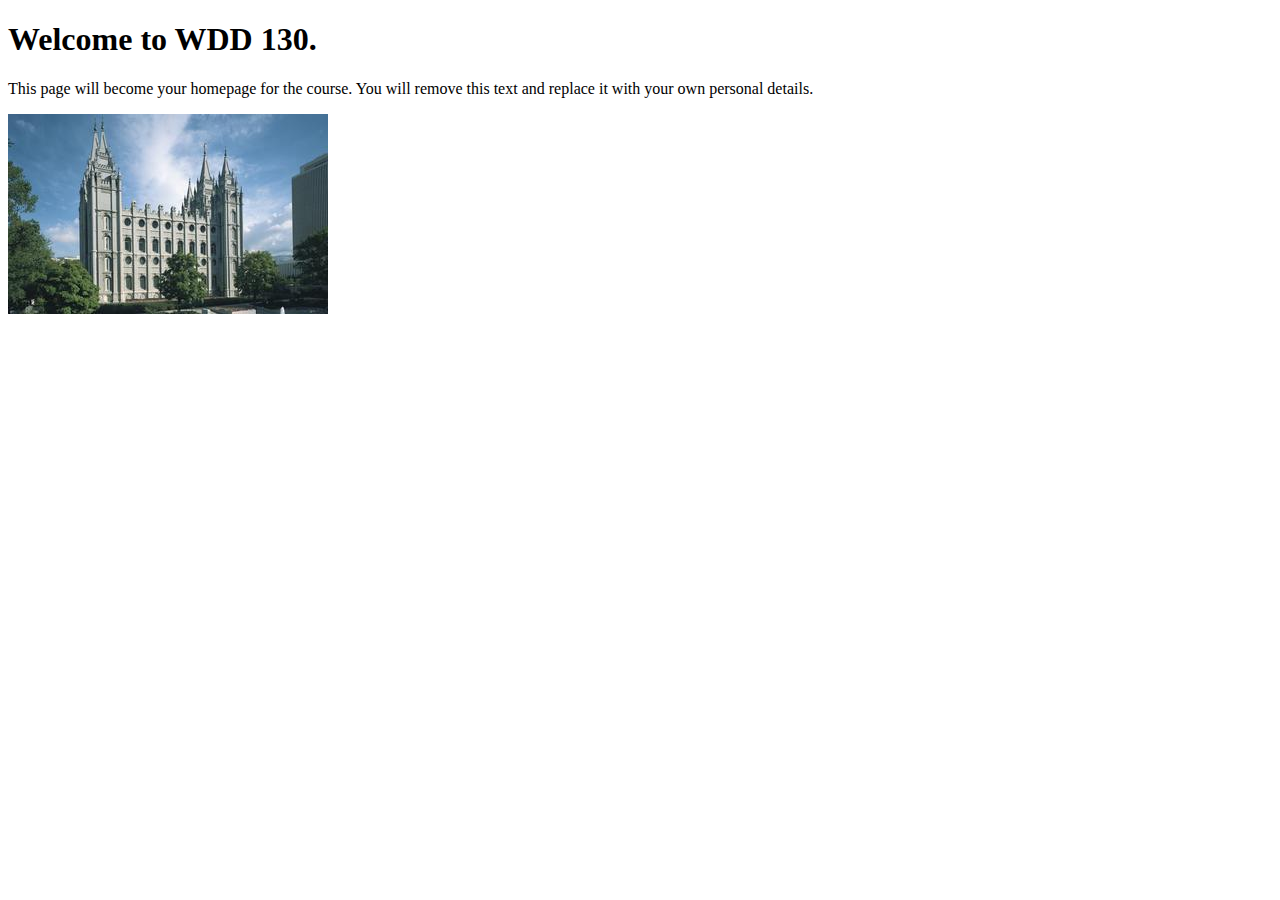
<file: index.html>
<!DOCTYPE html>
<html lang="en">
<head>
    <meta charset="UTF-8">
    <meta name="viewport" content="width=device-width, initial-scale=1.0">
    <title>WDD 130 | Personal Homepage</title>
</head>
<body>
    <h1>Welcome to WDD 130.</h1>
    <p>This page will become your homepage for the course. You will remove this text and replace it with your own personal details.</p>

    <img src="images/salt-lake-temple.jpg" alt="The Salt Lake Temple.">
</body>
</html>
</file>
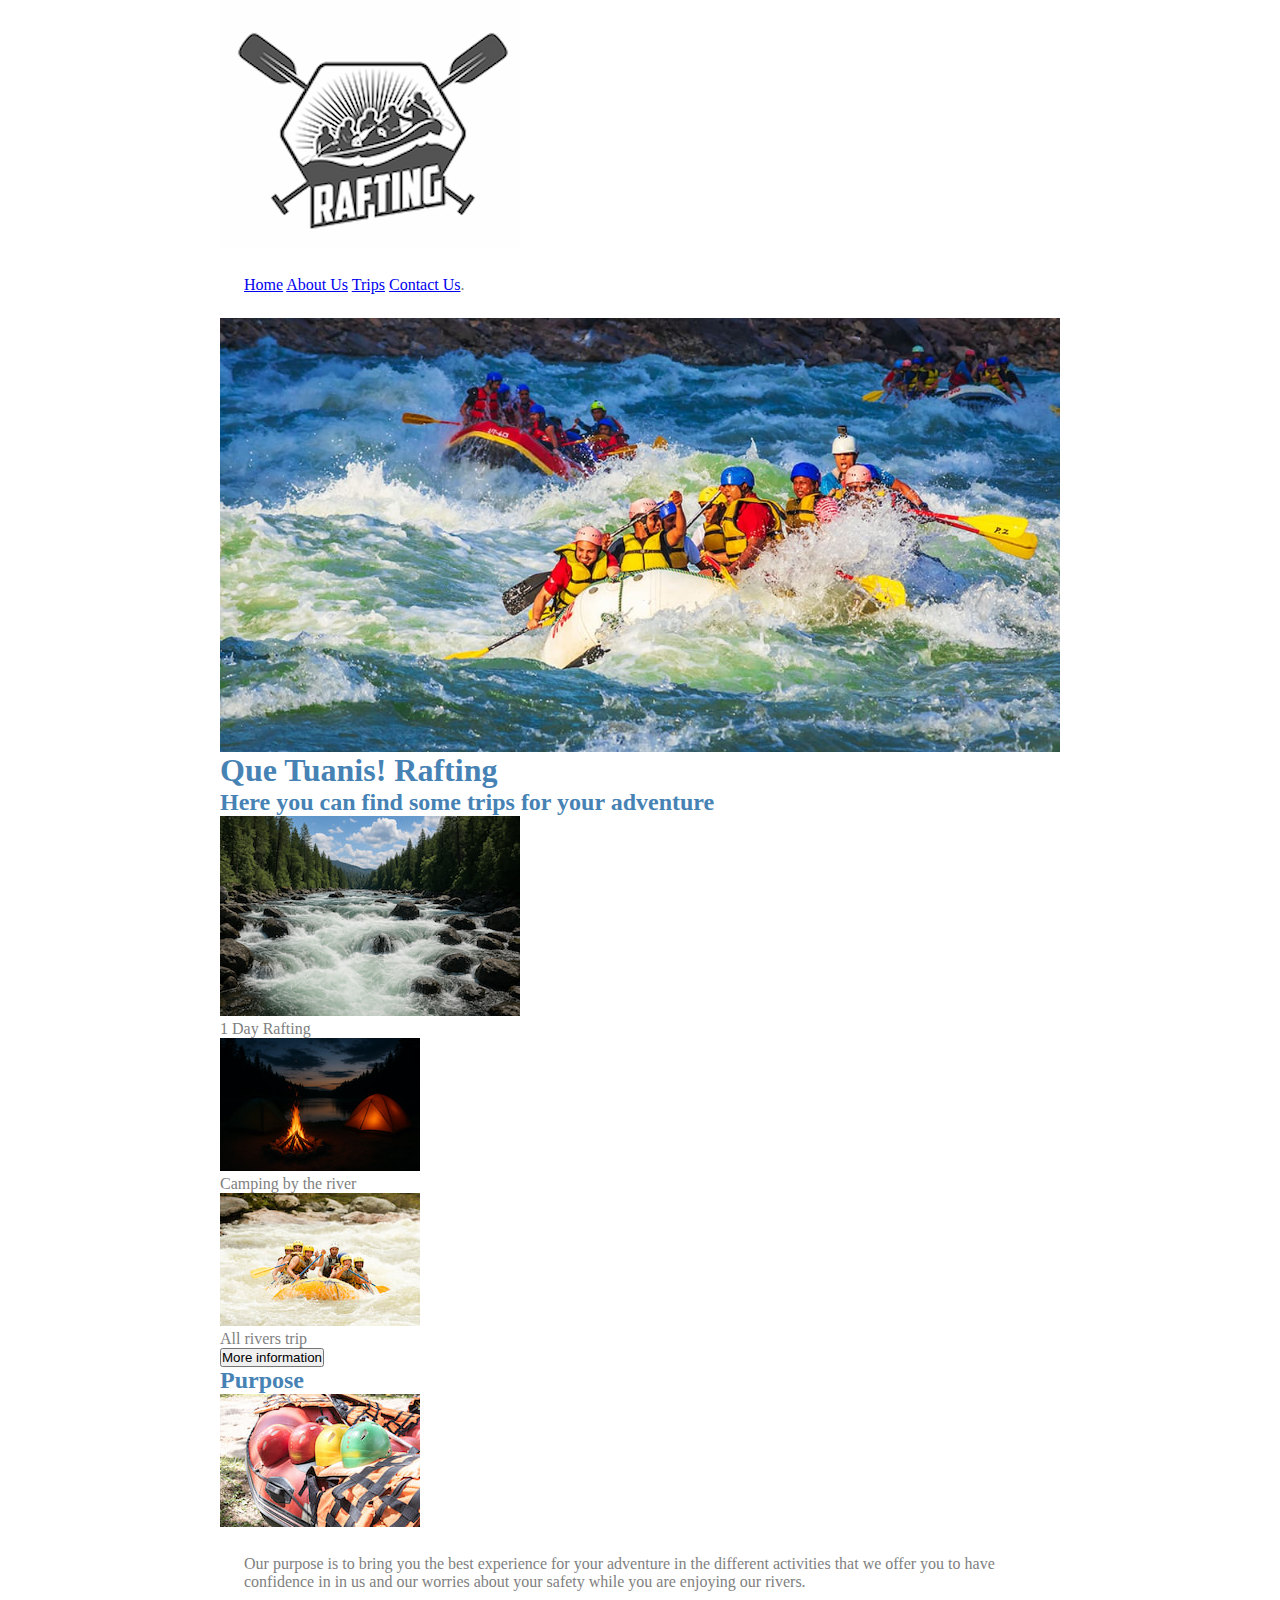
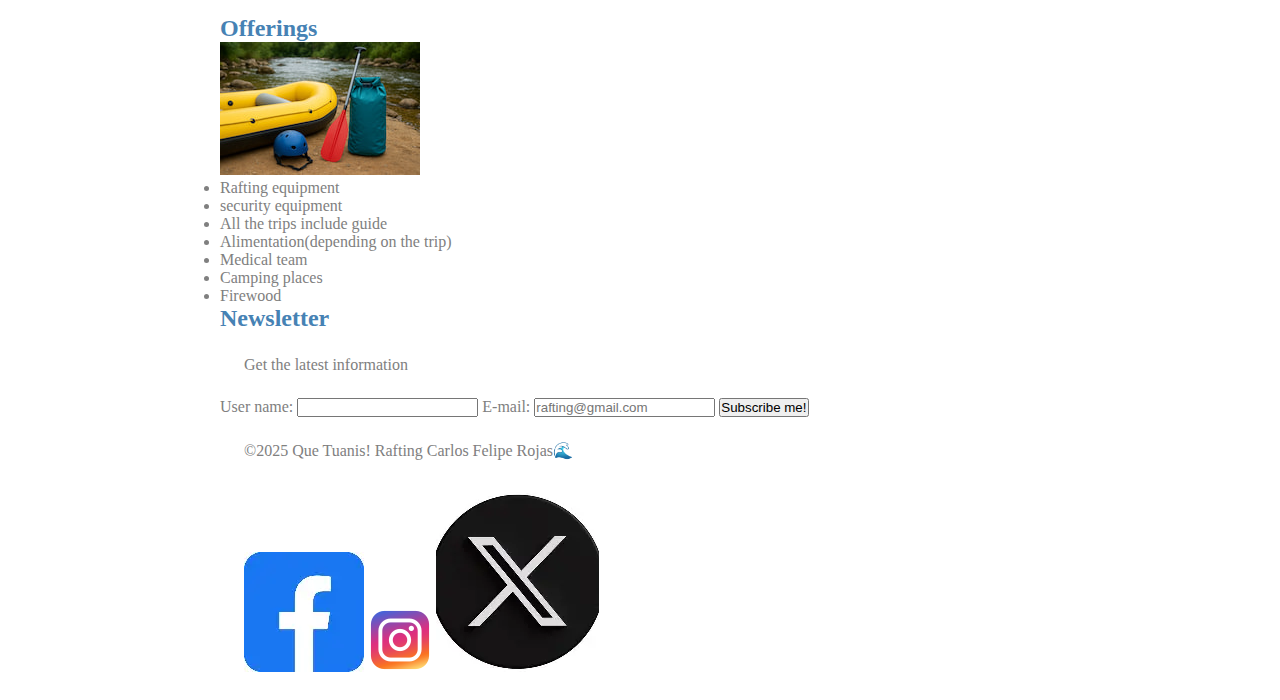
<file: wwr/index.html>
<!DOCTYPE html>
<html lang="en">

<head>
    <meta charset="UTF-8">
    <meta name="viewport" content="width=device-width, initial-scale=1.0">
    <meta name="description" content="Welcome here you can begin to explore our website">
    <meta name="author" content="Carlos Felipe Rojas">
    <title>Home page Que Tuanis! Rafting</title>
    <link rel="stylesheet" href="styles/rafting.css">
</head>

<body>
    <header>
        <img src="images/rafting_logo.jpg" alt="Rafting logo">
        <nav>
            <a href="index.html">Home</a>
            <a href="about.html">About Us</a>
            <a href="trips.html">Trips</a>
            <a href="contact.html">Contact Us</a>.
        </nav>
    </header>
    <main>
        <div class="hero">
            <img src="images/home_hero.jpg" alt="group of rafting">
            <h1>Que Tuanis! Rafting</h1>
        </div>
        <h2>Here you can find some trips for your adventure</h2>
        <div class="trip">
            <figure>
                <img src="images/history_image.jpg" alt="Rafting River">
                <figcaption>1 Day Rafting</figcaption>
            </figure>
            <figure>
                <img src="images/campfire_trip.jpg " alt="Fire by the river">
                <figcaption>Camping by the river</figcaption>
            </figure>
            <figure>
                <img src="images/river_rafting.jpg" alt="white water rafting">
                <figcaption>All rivers trip</figcaption>
            </figure>
        </div>
        <div class="button">
            <a href="trips.html"><button>More information</button></a>
        </div>
        <div class="index">
            <div class="purpose">
                <h2>Purpose</h2>
                <img src="images/safety_rafting.jpg" alt="security equipment">
                <p>Our purpose is to bring you the best experience for your adventure in the different activities that
                    we offer you to have confidence in in us and our worries about your safety while you are enjoying
                    our rivers.</p>
            </div>
            <div class="offer">
                <h2>Offerings</h2>
                <img src="images/equipment.jpg" alt="rafting equipment">
                <ul>
                    <li>Rafting equipment</li>
                    <li>security equipment</li>
                    <li>All the trips include guide</li>
                    <li>Alimentation(depending on the trip)</li>
                    <li>Medical team</li>
                    <li>Camping places</li>
                    <li>Firewood</li>
                </ul>
            </div>
            <div class="letter">
                <form>
                    <h2>Newsletter</h2>
                    <p>Get the latest information</p>
                    <label for="user">User name:</label>
                    <input type="text" id="user" name="user" required>
                    <label for="email">E-mail:</label>
                    <input type="email" id="email" name="email" placeholder="rafting@gmail.com" required>
                    <button type="submit">Subscribe me!</button>
                </form>
            </div>
        </div>
    </main>
    <footer>
        <p>©2025 Que Tuanis! Rafting Carlos Felipe Rojas🌊</p>
        <nav class="socialmedia">
            <a href="https://facebook.com"><img src="images/facebook_logo.jpg" alt="facebook logo"></a>
            <a href="https://instagram.com"><img src="images/instagram_logo.jpg" alt="instagram logo"></a>
            <a href="https://x.com"><img src="images/x_logo.jpg" alt="x website"></a>
        </nav>
    </footer>
</body>

</html>
</file>
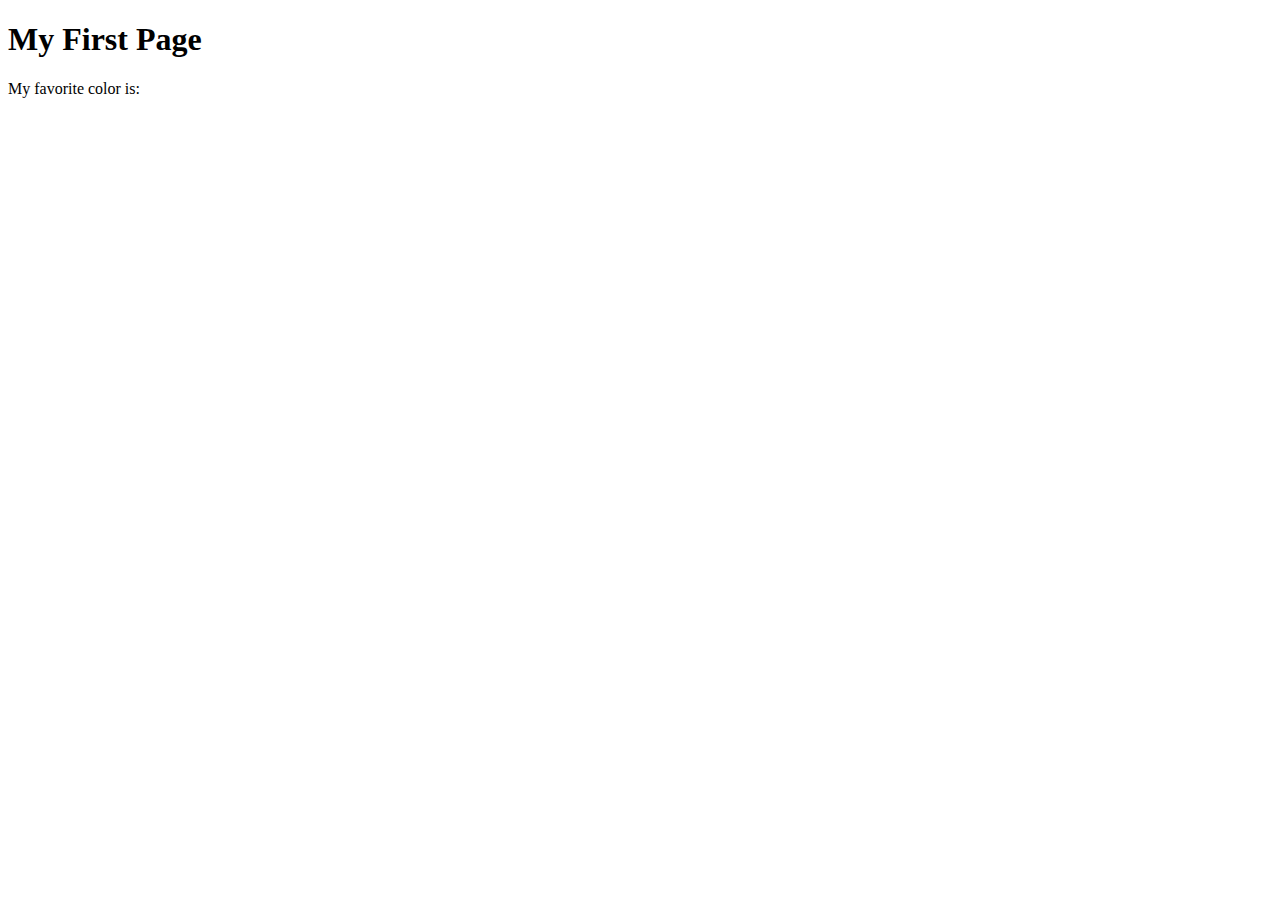
<file: week01/first-page.html>
<!DOCTYPE html>
<html lang="en">
<head>
    <meta charset="UTF-8">
    <meta name="viewport" content="width=device-width, initial-scale=1.0">
    <title>My First Page</title>
</head>
<body>
    <h1>My First Page</h1>
    <p>My favorite color is: </p>
</body>
</html>
</file>
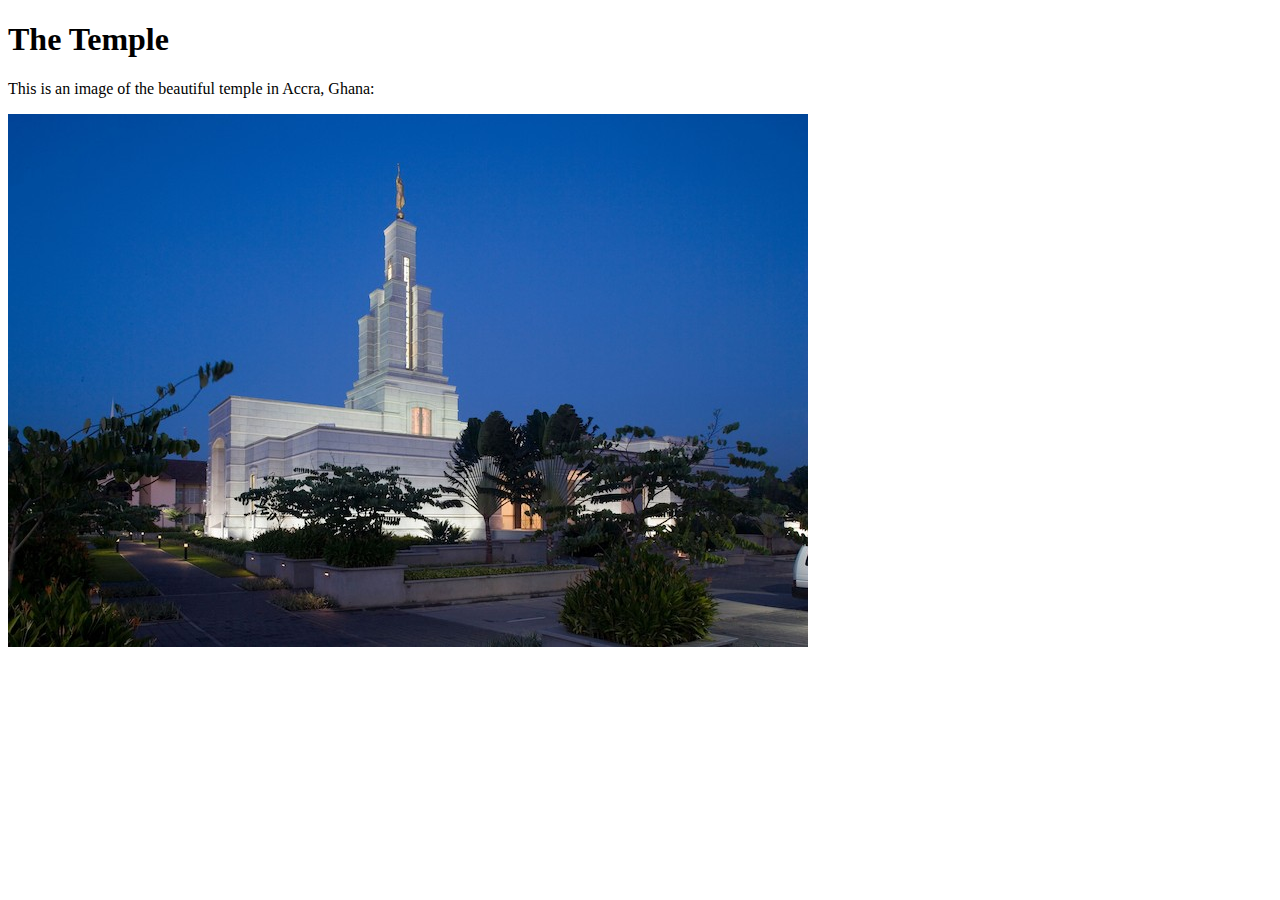
<file: week01/images-solution.html>
<!DOCTYPE html>
<html lang="en">
<head>
    <meta charset="UTF-8">
    <meta name="viewport" content="width=device-width, initial-scale=1.0">
    <title>Temple Image</title>
</head>
<body>
    <h1>The Temple</h1>
    <p>This is an image of the beautiful temple in Accra, Ghana:</p>
    <img src="images/temple-small.jpg" alt="The Accra Ghana Temple">
    
</body>
</html>
</file>
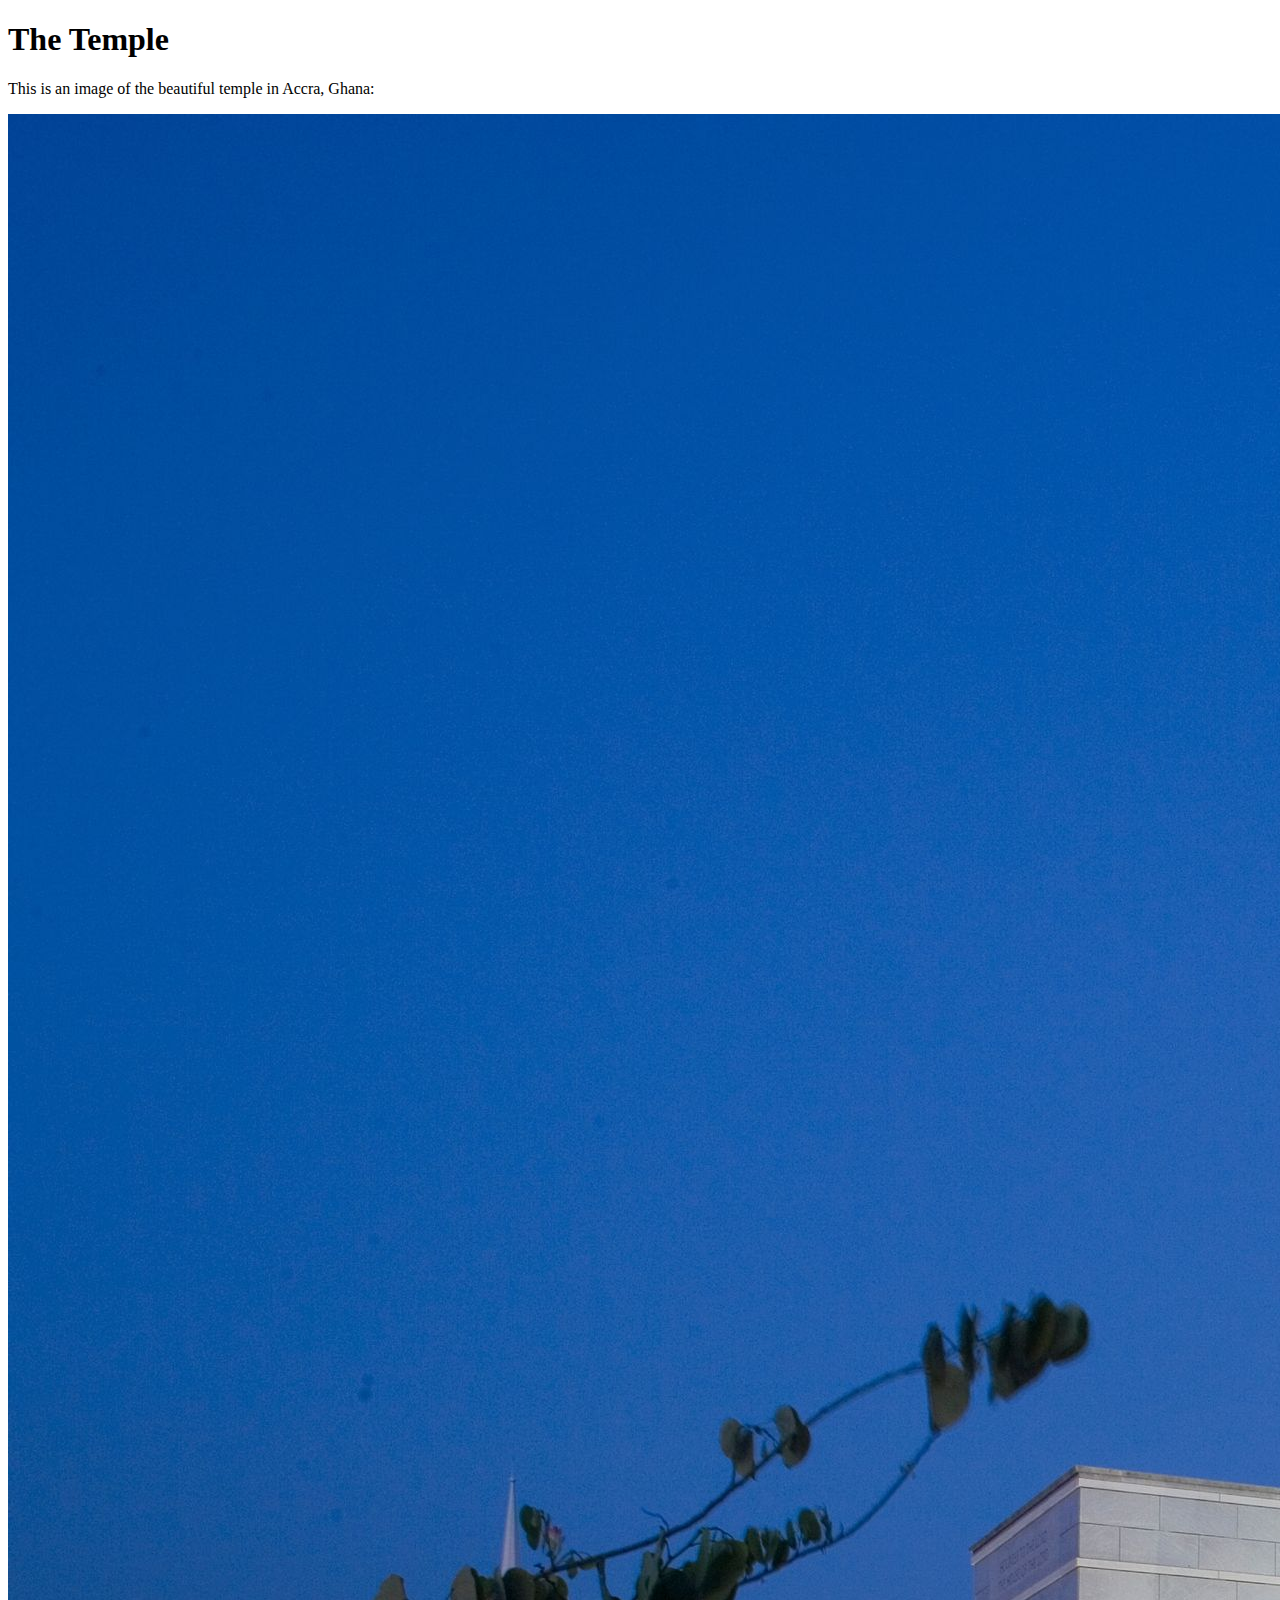
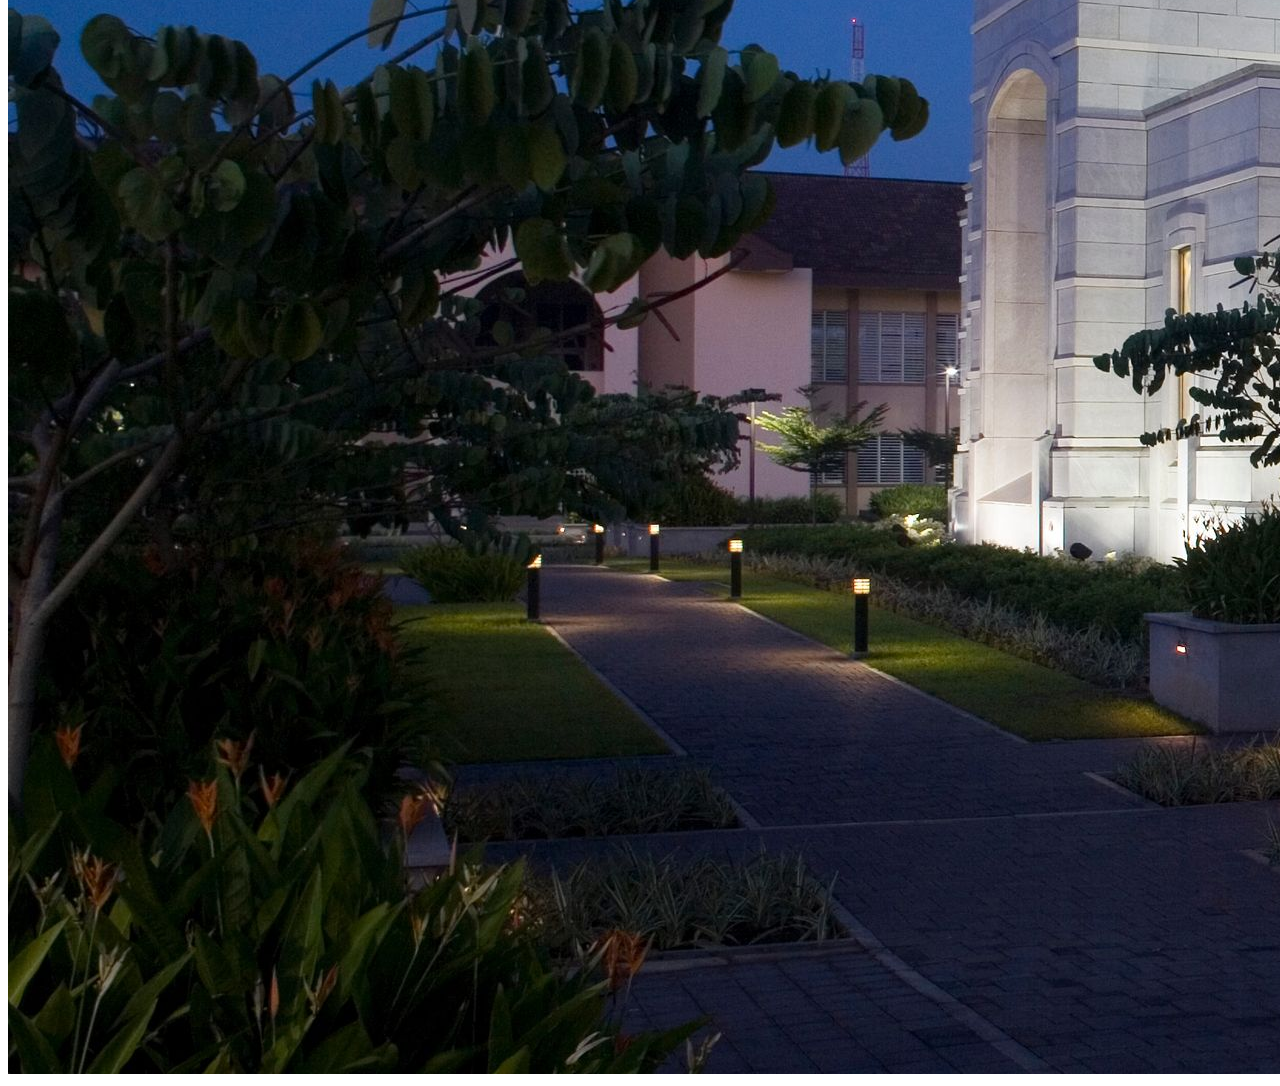
<file: week01/images.html>
<!DOCTYPE html>
<html lang="en">
<head>
    <meta charset="UTF-8">
    <meta name="viewport" content="width=device-width, initial-scale=1.0">
    <title>Temple Image</title>
</head>
<body>
    <h1>The Temple</h1>
    <p>This is an image of the beautiful temple in Accra, Ghana:</p>
    <img src="images/temple-large.jpeg" alt="The Accra Ghana Temple">
    
</body>
</html>
</file>
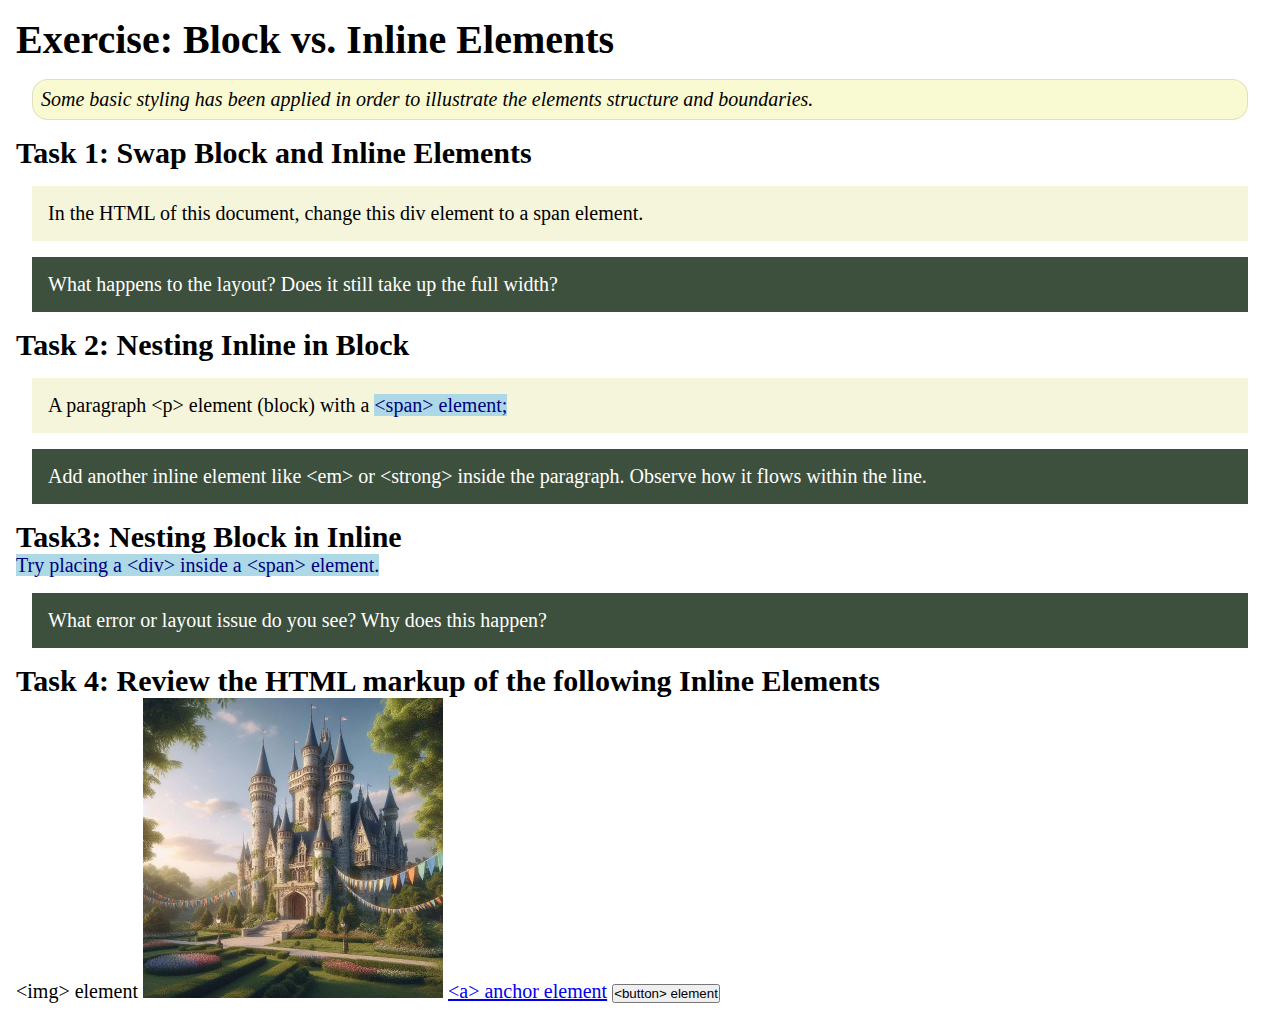
<file: week02/block-vs-inline.html>
<!DOCTYPE html>
<html lang="en">

<head>
    <meta charset="UTF-8">
    <meta name="viewport" content="width=device-width, initial-scale=1.0">
    <title>Exercise: Block vs. Inline Elements</title>
    <link rel="stylesheet" href="styles/block-vs-inline.css">
</head>

<body>
    <main>
        <h1>Exercise: Block vs. Inline Elements</h1>
        <p class="note">Some basic styling has been applied in order to illustrate the elements structure and
            boundaries.</p>

        <h2>Task 1: Swap Block and Inline Elements</h2>
        <div>In the HTML of this document, change this div element to a span element.</div>

        <p class="question">What happens to the layout? Does it still take up the full width?</p>

        <h2>Task 2: Nesting Inline in Block</h2>
        <p>A paragraph &lt;p&gt; element (block) with a <span>&lt;span&gt; element;</span></p>
        <p class="question">Add another inline element like &lt;em&gt; or &lt;strong&gt; inside the paragraph. Observe
            how it flows within the line.</p>

        <h2>Task3: Nesting Block in Inline</h2>
        <span>Try placing a &lt;div&gt; inside a &lt;span&gt; element.</span>
            <p class="question">What error or layout issue do you see? Why does this happen?</p>


            <h2>Task 4: Review the HTML markup of the following Inline Elements</h2>
        &lt;img&gt; element
        <img src="images/castle.webp" alt="placeholder image (images are inline)" width="300" height="300">
        <a href="https://churchofjesuschrist.org">&lt;a&gt; anchor element</a>
        <button type="button">&lt;button&gt; element</button>
    </main>
</body>

</html>
</file>
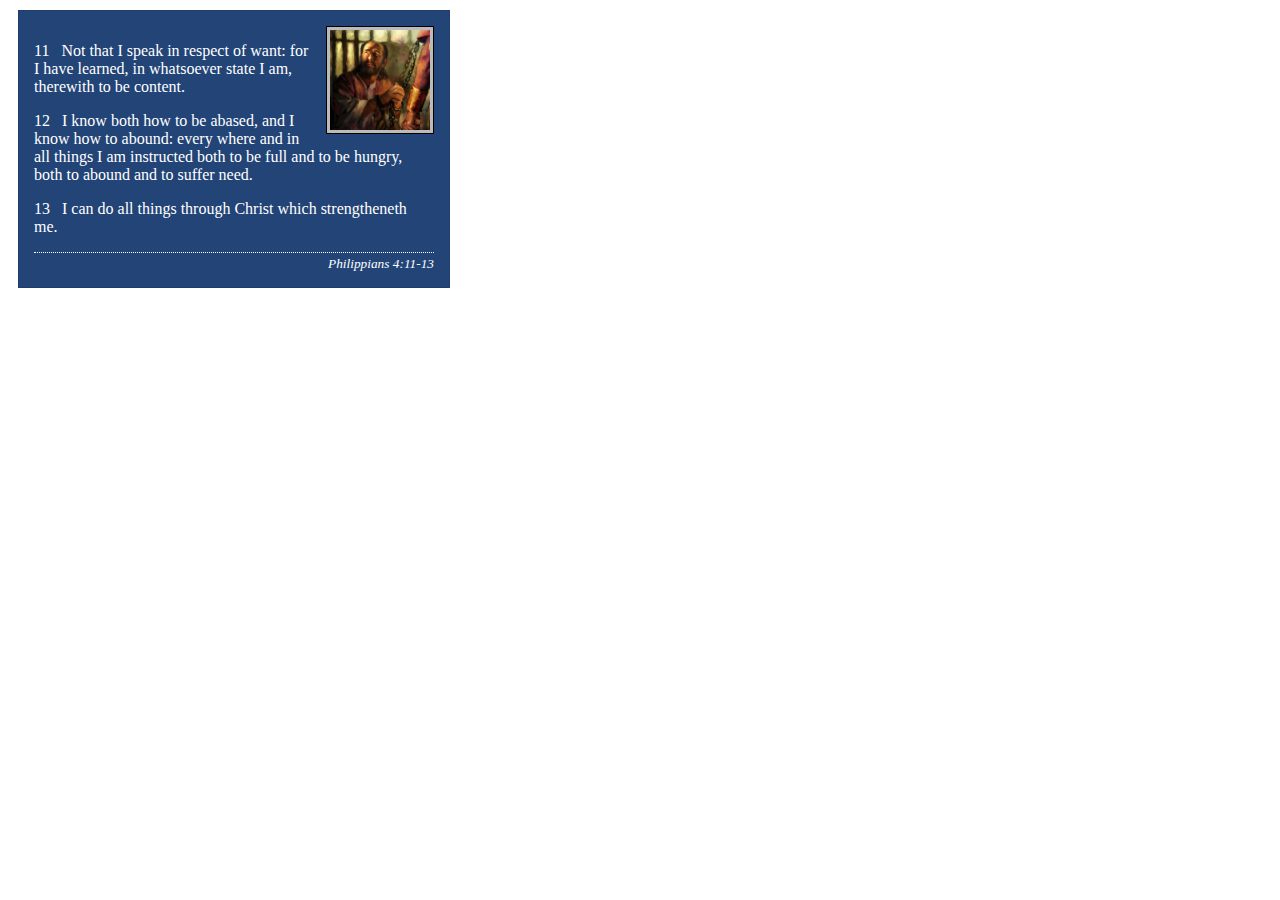
<file: week02/box-model-solution.html>
<!DOCTYPE html>
<html lang="en">
<head>
    <meta charset="UTF-8">
    <meta name="viewport" content="width=device-width, initial-scale=1.0">
    <title>Box Model Activity</title>
    <link rel="stylesheet" href="styles/box-model-solution.css">
</head>
<body>
    <main>
        <div class="callout">
            <img src="images/apostle-paul-imprisoned.webp" alt="Paul the Apostle - Imprisoned in Rome" width="200" height="200">
            <blockquote>
                <p>11 &nbsp; Not that I speak in respect of want: for I have learned, in whatsoever state I am, therewith to be content.</p>
                <p>12 &nbsp; I know both how to be abased, and I know how to abound: every where and in all things I am instructed both to be full and to be hungry, both to abound and to suffer need.</p>
                <p>13 &nbsp; I can do all things through Christ which strengtheneth me.</p>
            </blockquote>
            <cite>Philippians 4:11-13</cite>
        </div>
    </main>
</body>
</html>
</file>
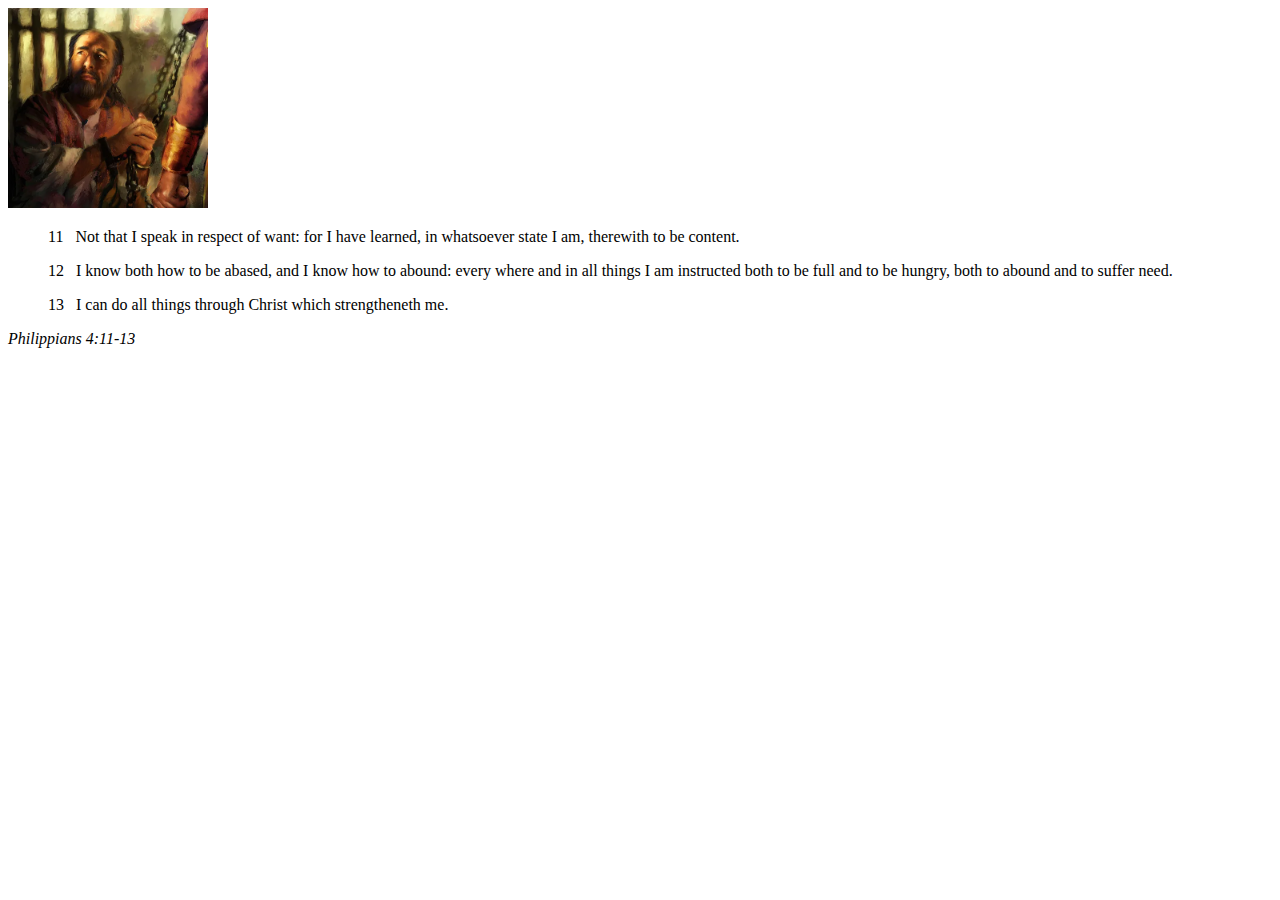
<file: week02/box-model.html>
<!DOCTYPE html>
<html lang="en">
<head>
    <meta charset="UTF-8">
    <meta name="viewport" content="width=device-width, initial-scale=1.0">
    <title>Box Model Activity</title>
</head>
<body>
    <main>
        <div class="callout">
            <img src="images/apostle-paul-imprisoned.webp" alt="Paul the Apostle - Imprisoned in Rome" width="200" height="200">
            <blockquote>
                <p>11 &nbsp; Not that I speak in respect of want: for I have learned, in whatsoever state I am, therewith to be content.</p>
                <p>12 &nbsp; I know both how to be abased, and I know how to abound: every where and in all things I am instructed both to be full and to be hungry, both to abound and to suffer need.</p>
                <p>13 &nbsp; I can do all things through Christ which strengtheneth me.</p>
            </blockquote>
            <cite>Philippians 4:11-13</cite>
        </div>
    </main>
</body>
</html>
</file>
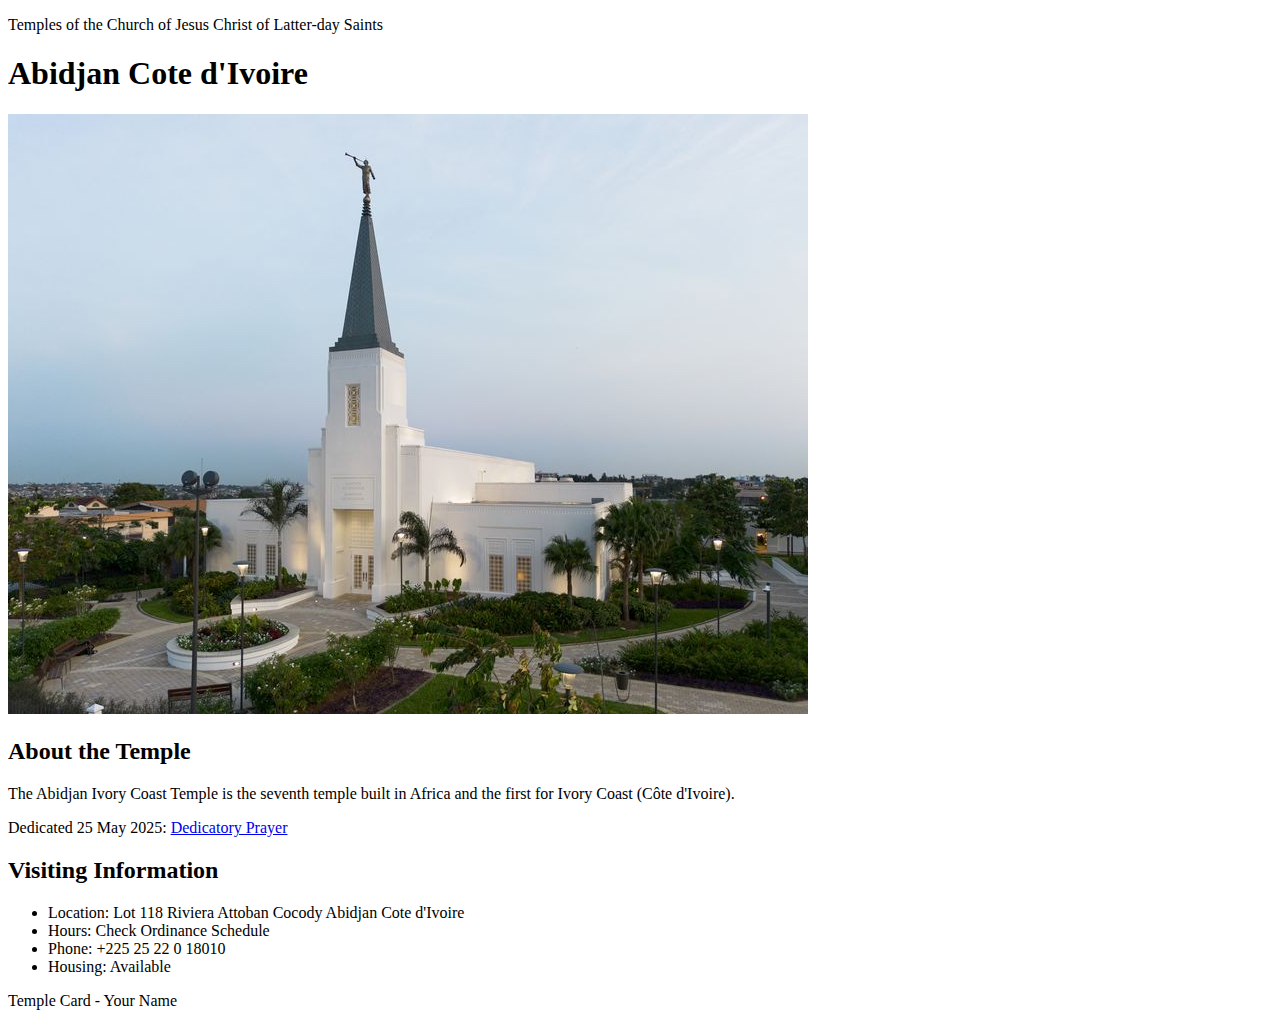
<file: week02/temple.html>
<!DOCTYPE html>
<html lang="en">

<head>
    <meta charset="UTF-8">
    <meta name="viewport" content="width=device-width, initial-scale=1.0">
    <title>Temple Card - Abidjan Cote d'Ivoire</title>
</head>

<body>
    <header>
        <p>Temples of the Church of Jesus Christ of Latter-day Saints</p>
    </header>
    <main>
        <h1>Abidjan Cote d'Ivoire</h1>
        <picture>
            <img src="images/abidjan-ivory-coast.jpeg" alt="Abidjan Cote d'Ivoire Temple">
        </picture>
        <section>
            <h2>About the Temple</h2>
            <p>The Abidjan Ivory Coast Temple is the seventh temple built in Africa and the first for Ivory Coast (Côte
                d'Ivoire).</p>
            <p>Dedicated 25 May 2025: <a
                    href="https://www.churchofjesuschrist.org/temples/dedicatory-prayer/abidjan-ivory-coast-temple/2025-05-25?lang=eng"
                    target="_blank" rel="noopener noreferrer">Dedicatory Prayer</a></p>
        </section>
        <section>
            <h2>Visiting Information</h2>
            <ul>
                <li>Location: Lot 118 Riviera Attoban Cocody Abidjan Cote d'Ivoire</li>
                <li>Hours: Check Ordinance Schedule</li>
                <li>Phone: +225 25 22 0 18010</li>
                <li>Housing: Available</li>
            </ul>
        </section>
    </main>
    <footer>
        <p>Temple Card - Your Name</p>
    </footer>
</body>

</html>
</file>
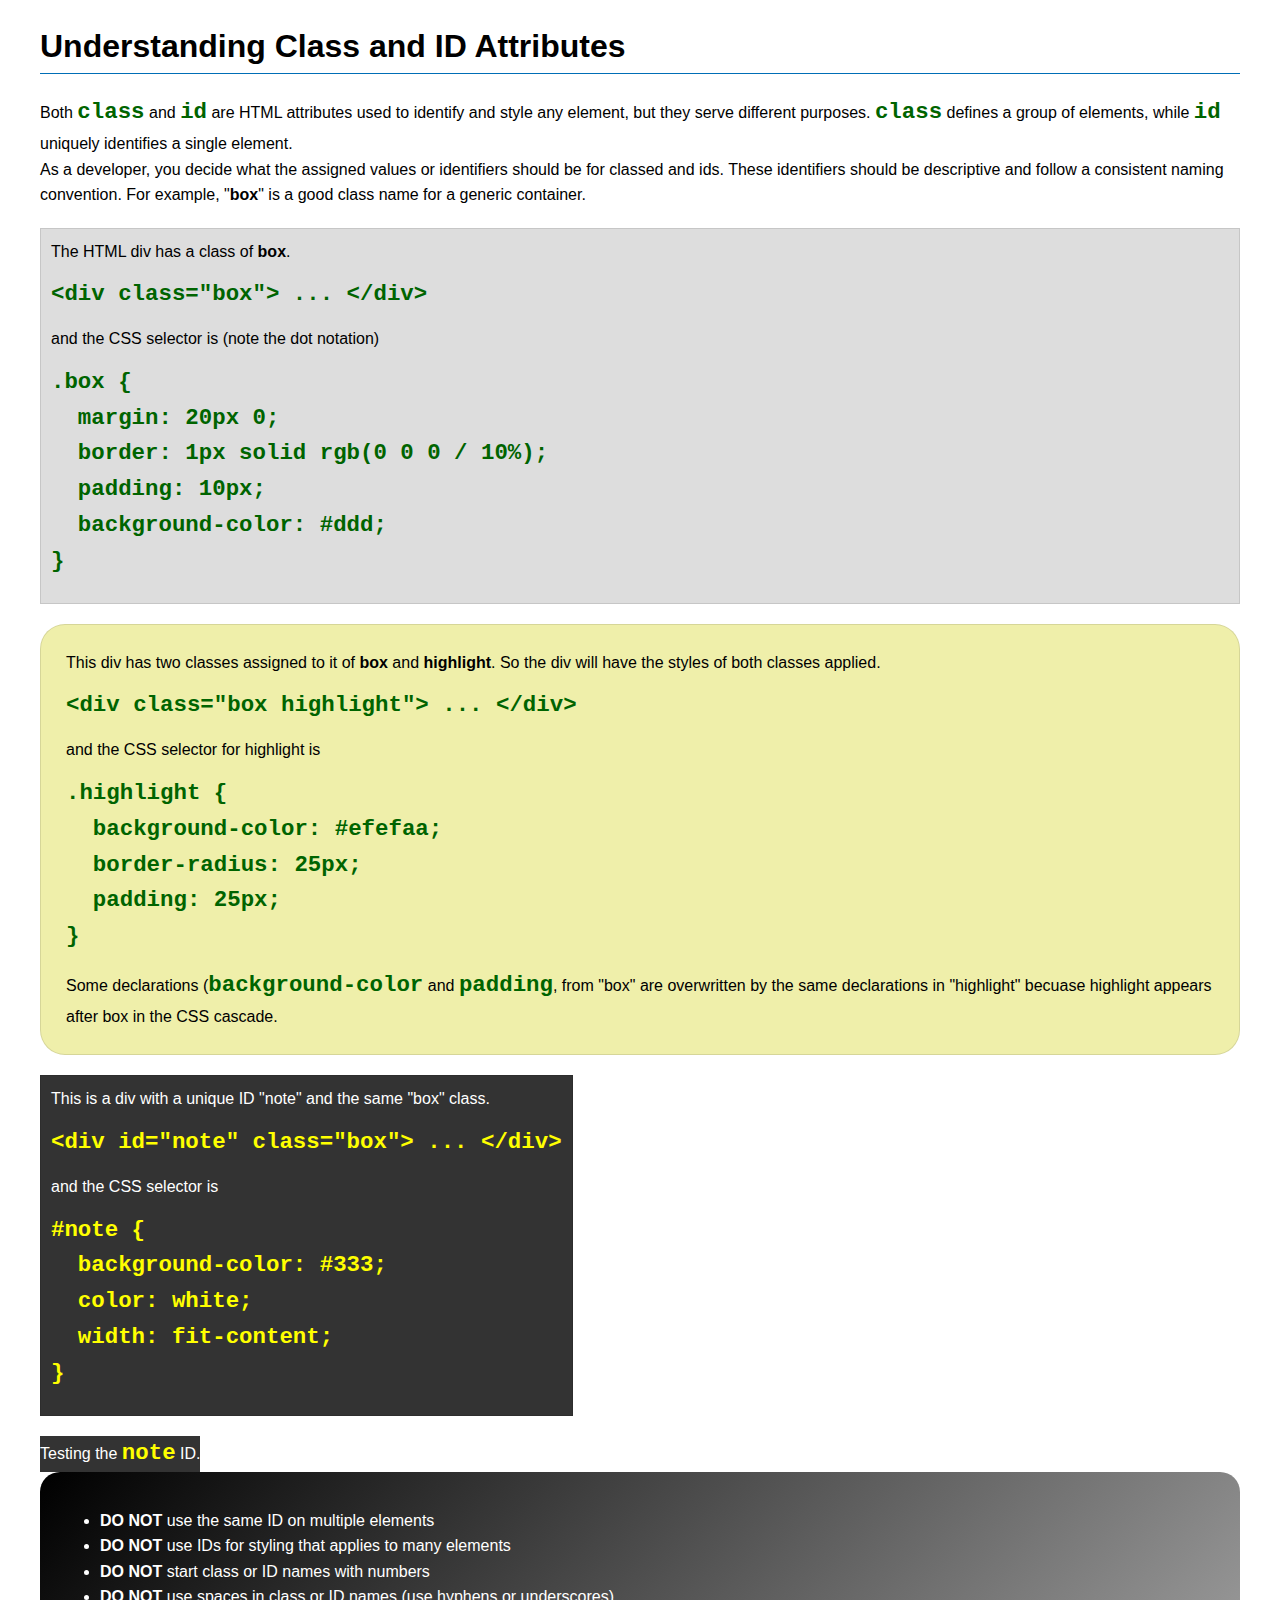
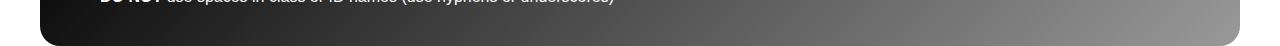
<file: week03/class-and-id.html>
<!DOCTYPE html>
<html lang="en">

<head>
    <meta charset="UTF-8">
    <meta name="viewport" content="width=device-width, initial-scale=1.0">
    <title>Class vs ID Attributes</title>
    <link rel="stylesheet" href="styles/class-and-id.css">
</head>

<body>
    <h1>Understanding Class and ID Attributes</h1>
    <p>Both <code>class</code> and <code>id</code> are HTML attributes used to identify and style any element, but they
        serve different purposes. <code>class</code> defines a group of elements, while <code>id</code> uniquely
        identifies a single element.</p>
    <p>As a developer, you decide what the assigned values or identifiers should be for classed and ids. These
        identifiers should be
        descriptive and follow a consistent naming convention. For example, "<strong>box</strong>" is a good class name
        for a generic container.</p>
    <div class="box">
        <p>The HTML div has a class of <strong>box</strong>.</p>
        <pre><code class="html">&lt;div class="box"&gt; ... &lt;/div&gt;</code></pre>
        and the CSS selector is (note the dot notation)
        <pre><code class="css">.box {
  margin: 20px 0;
  border: 1px solid rgb(0 0 0 / 10%);
  padding: 10px;
  background-color: #ddd; 
}</code></pre>
    </div>

    <div class="box highlight">
        <p>This div has two classes assigned to it of <strong>box</strong> and <strong>highlight</strong>. So the div
            will have the styles of both classes applied.</p>
        <pre><code class="html">&lt;div class="box highlight"&gt; ... &lt;/div&gt;</code></pre>
        and the CSS selector for highlight is
        <pre><code class="css">.highlight {
  background-color: #efefaa;
  border-radius: 25px;
  padding: 25px;
}</code></pre>
<p>Some declarations (<code>background-color</code> and <code>padding</code>, from "box" are overwritten by the same declarations in "highlight" becuase highlight appears after box in the CSS cascade.</p>
    </div>

    <div id="note" class="box">
        <p>This is a div with a unique ID "note" and the same "box" class.</p>
        <pre><code class="html">&lt;div id="note" class="box"&gt; ... &lt;/div&gt;</code></pre>
        and the CSS selector is
        <pre><code class="css">#note {
  background-color: #333;
  color: white;
  width: fit-content;
}</code></pre>
    </div>

    <div id="note">
        <p>Testing the <code>note</code> ID.</p>
    </div>

    <section id="best-practice">
        <ul>
            <li><strong>DO NOT</strong> use the same ID on multiple elements</li>
            <li><strong>DO NOT</strong> use IDs for styling that applies to many elements</li>
            <li><strong>DO NOT</strong> start class or ID names with numbers</li>
            <li><strong>DO NOT</strong> use spaces in class or ID names (use hyphens or underscores)</li>
        </ul>
    </section>




</body>

</html>
</file>
<file: wwr/styles/rafting.css>
:root {
    --main_color: gray;
    --secondary_color: steelblue;
    --body_font: Century Gothic;
    --head_font: arial black;
}

* {
    margin: 0;
    padding: 0;
    box-sizing: border-box;
}

body {
    font-family: var(--body_font);
    color: var(--main_color);
}

header, main, footer {
    width: 840px;
    margin: 0 auto;
}

h1, h2 {
    font-family: var(--head_font);
    color: var(--secondary_color);
}

nav, p, section, article {
    margin: 16px;
    padding: 8px;
}

.socialmedia a {
    text-decoration: none;
}

.hero {
    position: relative;
}

.hero img {
    display: block;
    width: 100%;
    height: auto;
}
</file>
<file: week02/styles/block-vs-inline.css>
* {
    margin: 0;
    padding: 0;
}

body {
    font-size: 20px;
    margin: 1rem;
}

p,
div {
    background-color: beige;
    margin: 1rem;
    padding: 1rem;
}

span {
    color: navy;
    background-color: lightblue;
}

code {
    margin: 0;
    padding: 0;
    color: green;
    font-size: 1.2rem;
}

.note {
    font-style: italic;
    background-color: lightgoldenrodyellow;
    border-radius: 1rem;
    border: 1px solid rgb(0 0 0 / 10%);
    margin: 1rem;
    padding: .5rem;
}

.question {
    background-color: #3d503d;
    color: #fff;
}
</file>
<file: week02/styles/box-model-solution.css>
.callout {
    max-width: 400px;
    margin: 10px;
    border: 1px solid rgba(0, 0, 0, .1);
    padding: 15px;
    background-color: #247;
    color: #fff;
}

.callout img {
    float: right;
    margin: 0 0 10px 15px;
    border: 1px solid #000;
    padding: 3px;
    background-color: #bbb;
    width: 100px;
    height: auto;

}

blockquote {
    margin: 0;
}

cite {
    display: block;
    border-top: 1px dotted #fff;
    padding-top: 3px;
    text-align: right;
    font-size: smaller;
}
</file>
<file: week03/styles/class-and-id.css>
body {
    font-family: Arial, sans-serif;
    line-height: 1.6;
    margin: 0;
    padding: 0 40px;
}

h1 {
    border-bottom: 1px solid rgb(0 110 182);
    padding-bottom: 0;
}



p {
    margin: 0;
}

code {
    color: darkgreen;
    font-weight: 700;
    font-size: 1.4rem;
}

/* Class examples - can be reused */

.box {
    margin: 20px 0;
    border: 1px solid rgb(0 0 0 / 10%);
    padding: 10px;
    background-color: #ddd; /* this is shorthand for #dddddd */
}

.highlight {
    background-color: #efefaa;
    border-radius: 25px;
    padding: 25px;
}

/* ID examples - should be unique */

#note {
    background-color: #333;
    color: white;
    width: fit-content;
}

#note code {
    color: yellow;
}

#best-practice {
    background: linear-gradient(135deg, #000 0%, #999 100%);
    color: white;
    border-radius: 20px;
    padding: 20px
}
</file>
